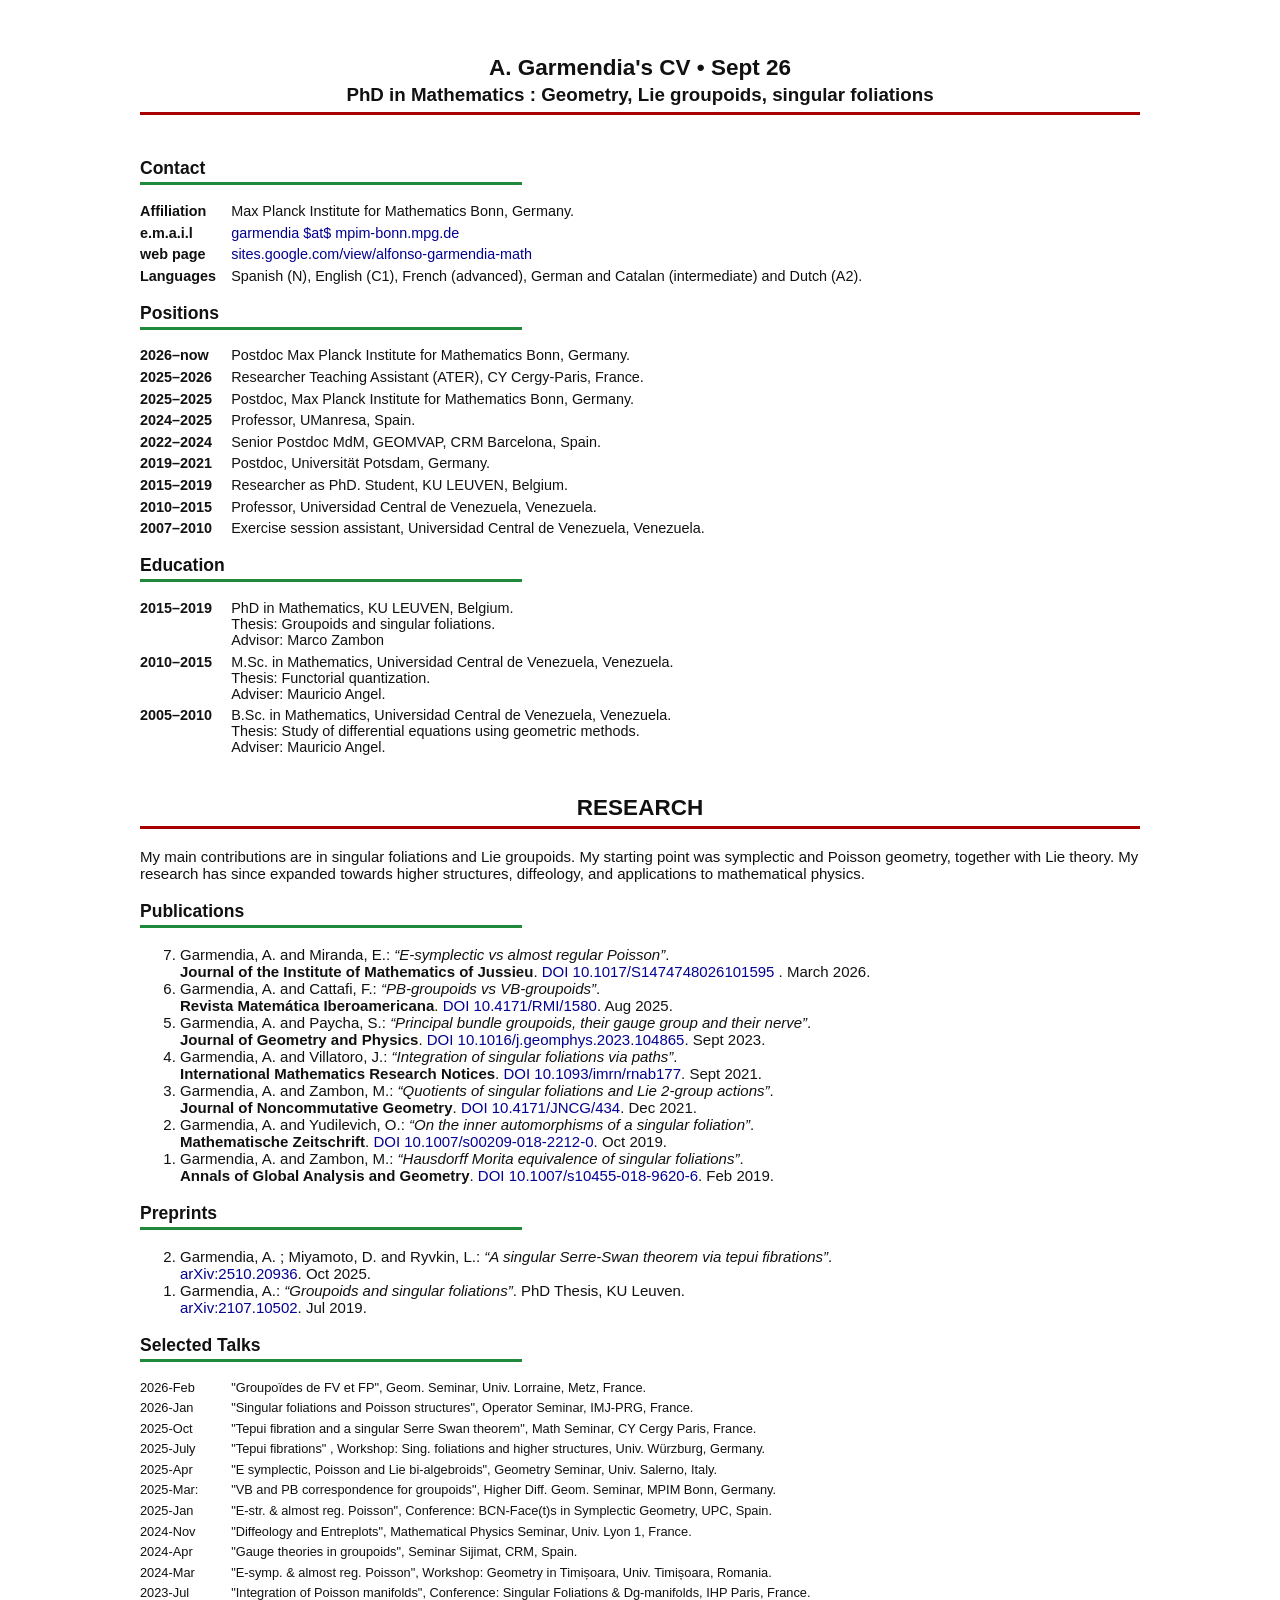
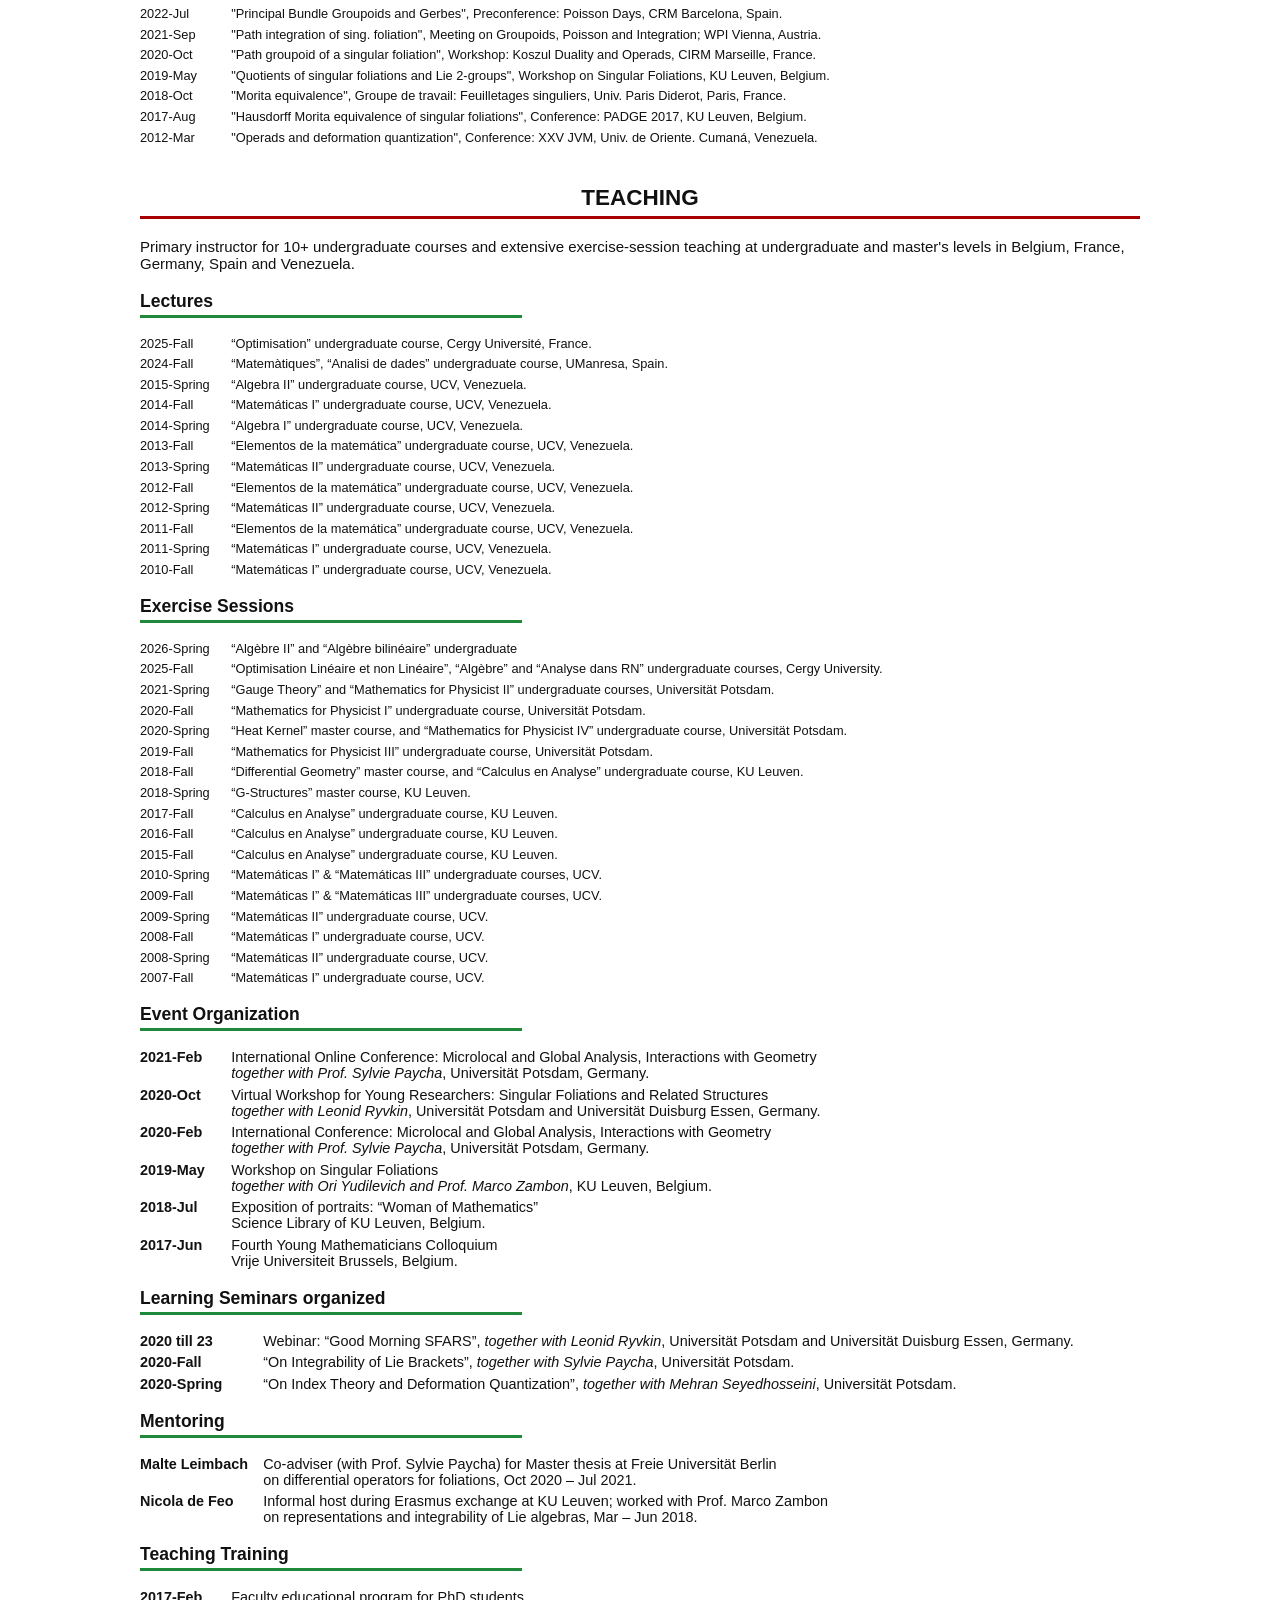
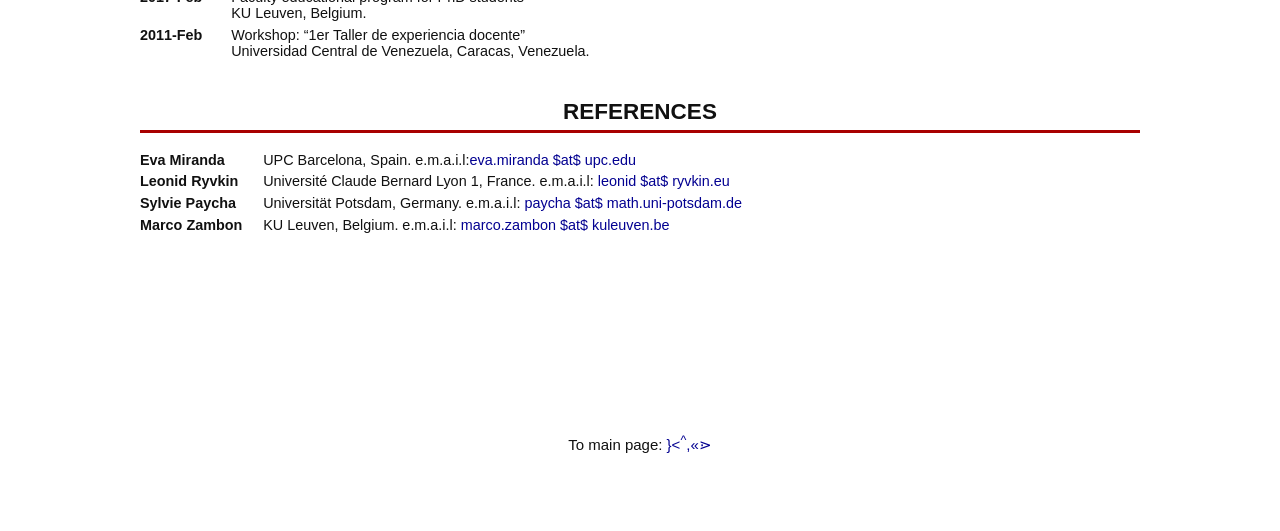
<file: cv/index.html>
<!DOCTYPE html>
<html lang="en">


<!-- ////////// POSITIONS, EDUCATION, RESEARCH, PREPRINTS, TALKS ////////// -->
  <head>
	<link rel="stylesheet" href="../styles/cvstyles.css">
    <meta charset="utf-8">
    <meta name="author" content="CV A. Garmendia">
    <meta name="description" content="A. Garmendia's cv">
	<meta name="viewport" content="width=device-width, initial-scale=1.0">
    <title>CV A. Garmendia</title>
    <style>
    	@media print {
    	.page-break {
    	page-break-after: always; 
    	break-before: page;        
    	}
    	.no-break {
    	break-inside: avoid;
    	page-break-inside: avoid; 
    	}
    	.page-end {
        display: none;
    	}
    	}
    </style> <!-- /A1\SOL/\f0-M\n5/DAY-->
  </head>
  
  <body>
    
    <header>
      <div class="htaco">
      <!--	<div style="margin-top: 20px;"></div>
       	<hr style="border: 2px solid var(--col); width: 100%;"> -->
      	<h2 class="bhsec">
	A. Garmendia's CV • Sept 26 <br>
			<small> PhD in Mathematics :<br class="mob"> Geometry, Lie groupoids, singular foliations </small> 
		</h2>
      </div>
    </header>
    
    <main>
    	
 <div style="margin-top: -10px;"></div>
 <div class="taco">


<!-- ////////// CONTACT ////////// -->
	 
	 <h3 class="hsec">Contact</h3>
	<dl class="cvlist">
		 
		<dt>Affiliation</dt>
		<dd>Max Planck Institute for Mathematics Bonn, Germany.</dd>
			
		<dt>e.m.a.i.l</dt>
		<dd style="color:var(--lcol)">garmendia $at$ mpim-bonn.mpg.de</dd>
			
		<dt>web page</dt>
		<dd><a href="https://sites.google.com/view/alfonso-garmendia-math">sites.google.com/view/alfonso-garmendia-math</a></dd>

		<dt>Languages</dt>
		<dd>Spanish (N), English (C1), French (advanced), German and Catalan (intermediate) and Dutch (A2).</dd>
		
	
	</dl>

<!-- ////////// POSITIONS ////////// -->
	 
<h3 class="hsec">Positions</h3>
	<dl class="cvlist">
		 
		<dt>2026–now </dt>
		<dd> Postdoc Max Planck Institute for Mathematics Bonn, Germany.</dd>
			
		<dt>2025–2026</dt>
		<dd>Researcher Teaching Assistant (ATER), CY Cergy-Paris, France.</dd>
			
		<dt>2025–2025</dt>
		<dd>Postdoc, Max Planck Institute for Mathematics Bonn, Germany.</dd>
		
		<dt>2024–2025</dt>
		<dd>Professor, UManresa, Spain.</dd>
		
		<dt>2022–2024</dt>
		<dd>Senior Postdoc MdM, GEOMVAP, CRM Barcelona, Spain.</dd>
		
		<dt>2019–2021</dt>
		<dd>Postdoc, Universität Potsdam, Germany.</dd>
		
		<dt>2015–2019</dt>
		<dd>Researcher as PhD. Student, KU LEUVEN, Belgium.</dd>
		
		<dt>2010–2015</dt>
		<dd>Professor, Universidad Central de Venezuela, Venezuela.</dd>
		
		<dt>2007–2010</dt>
		<dd>Exercise session assistant, Universidad Central de Venezuela, Venezuela.</dd>
	
	</dl>


<!-- ////////// EDUCATION ////////// -->
	 
<h3 class="hsec">Education</h3>
	<dl class="cvlist">
		
		<dt>2015–2019</dt>
		<dd>PhD in Mathematics, KU LEUVEN, Belgium.<br>
			Thesis: Groupoids and singular foliations.<br>
			Advisor: Marco Zambon
		</dd>
				
		<dt>2010–2015</dt>
		<dd>M.Sc. in Mathematics, Universidad Central de Venezuela, Venezuela.<br>
		Thesis: Functorial quantization.<br>
			Adviser: Mauricio Angel.
		</dd>
							
		<dt>2005–2010</dt>
		<dd>B.Sc. in Mathematics, Universidad Central de Venezuela, Venezuela.<br>
			Thesis: Study of differential equations using geometric methods.<br>
			Adviser: Mauricio Angel.
		</dd>
					
	</dl>


<!-- ////////// RESEARCH ////////// -->
 
<div class="no-break">		    
 
 <h2 class="bhsec">RESEARCH</h2>
 	
 <p>My main contributions are in singular foliations and Lie groupoids. My starting point was symplectic and Poisson geometry, together with Lie theory.<br class="mob"> My research has since expanded towards higher structures, diffeology, and applications to mathematical physics.</p>
	
 	<h3 class="hsec"> Publications</h3>
 		<ol reversed>
		 
			<li>Garmendia, A. and Miranda, E.: <i>“E-symplectic vs almost regular Poisson”</i>. <br>
				<strong>Journal of the Institute of Mathematics of Jussieu</strong>.<br class="mob">
 				<a href="https://doi.org/10.1017/S1474748026101595"> DOI 10.1017/S1474748026101595  </a>.  March 2026.
 			</li>
			
 			<li>Garmendia, A. and Cattafi, F.: <i>“PB-groupoids vs VB-groupoids”</i>. <br>
				<strong>Revista Matemática Iberoamericana</strong>.<br class="mob">
 				<a href="https://ems.press/journals/rmi/articles/14299013"> DOI 10.4171/RMI/1580</a>. Aug 2025.
 			</li>
			
 			<li>Garmendia, A. and Paycha, S.: <i>“Principal bundle groupoids, their gauge group and their nerve”</i>. <br>
 				<strong>Journal of Geometry and Physics</strong>.<br class="mob">
 				<a href="https://doi.org/10.1016/j.geomphys.2023.104865" target="_blank">DOI 10.1016/j.geomphys.2023.104865</a>. Sept 2023.
 			</li>
			
 			<li>Garmendia, A. and Villatoro, J.: <i>“Integration of singular foliations via paths”</i>. <br>
 				<strong>International Mathematics Research Notices</strong>.<br class="mob">
 				<a href="https://doi.org/10.1093/imrn/rnab177" target="_blank">DOI 10.1093/imrn/rnab177</a>. Sept 2021.
 			</li>
			
 			<li>Garmendia, A. and Zambon, M.: <i>“Quotients of singular foliations and Lie 2-group actions”</i>.<br> 
 				<strong>Journal of Noncommutative Geometry</strong>.<br class="mob">
				<a href="https://ems.press/journals/jncg/articles/3769636" target="_blank">DOI 10.4171/JNCG/434</a>. Dec 2021.
 			</li>
			
			
 			<li>Garmendia, A. and Yudilevich, O.: <i>“On the inner automorphisms of a singular foliation”</i>. <br>
 				<strong>Mathematische Zeitschrift</strong>.<br class="mob"> <a href="https://doi.org/10.1007/s00209-018-2212-0" target="_blank">DOI 10.1007/s00209-018-2212-0</a>. Oct 2019.
 			</li>
			
 			<li>Garmendia, A. and Zambon, M.: <i>“Hausdorff Morita equivalence of singular foliations”</i>. <br>
 				<strong>Annals of Global Analysis and Geometry</strong>.<br class="mob">
				<a href="https://doi.org/10.1007/s10455-018-9620-6" target="_blank">DOI 10.1007/s10455-018-9620-6</a>. Feb 2019.
 			</li>
		
 		</ol>

<!-- ////////// PREPRINTS ////////// -->
	 
 	<h3 class="hsec">Preprints</h3>
 		<ol reversed>
		 
			<li>Garmendia, A. ; Miyamoto, D. and Ryvkin, L.: <i>“A singular Serre-Swan theorem via tepui fibrations”</i>. <br>
 				<a href="https://arxiv.org/abs/2510.20936" target="_blank">arXiv:2510.20936</a>. Oct 2025.
 			</li>
			
 			<li>Garmendia, A.: <i>“Groupoids and singular foliations”</i>. PhD Thesis, KU Leuven. <br>
 				<a href="https://arxiv.org/abs/2107.10502" target="_blank">arXiv:2107.10502</a>. Jul 2019.
 			</li>
		
 		</ol>
</div>
<!-- ////////// TALKS ////////// -->
	
<h3 class="hsec">Selected Talks</h3>
 	<dl class="scvlist">
		
		<dt>2026-Feb</dt>
		<dd>"Groupoïdes de FV et FP", Geom. Seminar, Univ. Lorraine, Metz, France.</dd>
		
		<dt>2026-Jan</dt>
		<dd>"Singular foliations and Poisson structures", Operator Seminar, IMJ-PRG, France.</dd>

		<dt>2025-Oct</dt>
		<dd>"Tepui fibration and a singular Serre Swan theorem", Math Seminar, CY Cergy Paris, France.</dd>
		
       <!-- <dt>2025-Aug: Tepui fibration: Fibrations whose fibers jump dimension and with a notion of smoothness</dt>
		<dd> Higher Differential Geometry Seminar, MPIM Bonn, Germany.</dd> -->
		
		<dt>2025-July </dt>
		<dd>"Tepui fibrations" , Workshop: Sing. foliations and higher structures, Univ. Würzburg, Germany.</dd>
		
	<!--	<dt>2025-May</dt>
 		<dd> "E symplectic and almost regular Poisson", Symplectic Seminar, Uni Köln, Germany.</dd>
		-->
		
		<dt>2025-Apr</dt>
 		<dd> "E symplectic, Poisson and Lie bi-algebroids", Geometry Seminar, Univ. Salerno, Italy.</dd>
 					
 		<dt>2025-Mar:</dt>
 		<dd>"VB and PB correspondence for groupoids", Higher Diff. Geom. Seminar, MPIM Bonn, Germany.</dd>
 			
 	    <dt>2025-Jan</dt>
 		<dd>"E-str. & almost reg. Poisson", Conference: BCN-Face(t)s in Symplectic Geometry, UPC, Spain.</dd>
 				
 		<dt>2024-Nov</dt>
 		<dd>"Diffeology and Entreplots", Mathematical Physics Seminar, Univ. Lyon 1, France.</dd>
 					
	<dt>2024-Apr</dt>
 		<dd>"Gauge theories in groupoids", Seminar Sijimat, CRM, Spain.</dd>
 						
  	<!--		<dt>2024-Mar: E-symplectic and almost regular Poisson</dt>
 		<dd>b-Day, Universitat Politècnica de Catalunya, Spain.</dd> 
		-->
 							
 		<dt>2024-Mar</dt>
 		<dd>"E-symp. & almost reg. Poisson", Workshop: Geometry in Timișoara, Univ. Timișoara, Romania.</dd>
 						
 		<dt>2023-Jul</dt>
 		<dd>"Integration of Poisson manifolds", Conference: Singular Foliations & Dg-manifolds, IHP Paris, France.</dd>
 									
 	<!--	<dt>2023-Jan: Groupoids and Deformation quantization</dt>
 		<dd>44th Winter School on Geometry and Physics, Srní, Czech Republic.</dd> -->
 										
 		<dt>2022-Jul</dt>
 		<dd>"Principal Bundle Groupoids and Gerbes", Preconference: Poisson Days, CRM Barcelona, Spain.</dd>

 		<dt>2021-Sep </dt>
 		<dd>"Path integration of sing. foliation", Meeting on Groupoids, Poisson and Integration; WPI Vienna, Austria.</dd>
 												
 		<dt>2020-Oct</dt>
 		<dd>"Path groupoid of a singular foliation", Workshop: Koszul Duality and Operads, CIRM Marseille, France.</dd>
																		
 		<dt>2019-May</dt>
 		<dd>"Quotients of singular foliations and Lie 2-groups", Workshop on Singular Foliations, KU Leuven, Belgium.</dd>
 															
 		<dt>2018-Oct</dt>
 		<dd>"Morita equivalence", Groupe de travail: Feuilletages singuliers, Univ. Paris Diderot, Paris, France.</dd>
 																
 		<dt>2017-Aug</dt>
 		<dd>"Hausdorff Morita equivalence of singular foliations", Conference: PADGE 2017, KU Leuven, Belgium.</dd>

		<dt>2012-Mar</dt>
		<dd> "Operads and deformation quantization", Conference: XXV JVM, Univ. de Oriente. Cumaná, Venezuela. </dd>
		
	</dl>

 <!-- ========== TEACH ========== -->
<div class="no-break">
<!-- <div class="page-break"></div> -->
		 
 <h2 class="bhsec">TEACHING</h2>
	 
 	<p>Primary instructor for 10+ undergraduate courses and extensive exercise-session teaching at undergraduate and master's levels in Belgium, France, Germany, Spain and Venezuela.</p>
 	
 	<h3 class="hsec">Lectures</h3>
 		<dl class="scvlist">
		 
			<dt>2025-Fall</dt><dd>“Optimisation” undergraduate course, Cergy Université, France.</dd>
 			<dt>2024-Fall</dt><dd>“Matemàtiques”, “Analisi de dades” undergraduate course, UManresa, Spain.</dd>
 			<dt>2015-Spring</dt><dd>“Algebra II” undergraduate course, UCV, Venezuela.</dd>
 			<dt>2014-Fall</dt><dd>“Matemáticas I” undergraduate course, UCV, Venezuela.</dd>
 			<dt>2014-Spring</dt><dd>“Algebra I” undergraduate course, UCV, Venezuela.</dd>
 			<dt>2013-Fall</dt><dd>“Elementos de la matemática” undergraduate course, UCV, Venezuela.</dd>
 			<dt>2013-Spring</dt><dd>“Matemáticas II” undergraduate course, UCV, Venezuela.</dd>
 			<dt>2012-Fall</dt><dd>“Elementos de la matemática” undergraduate course, UCV, Venezuela.</dd>
 			<dt>2012-Spring</dt><dd>“Matemáticas II” undergraduate course, UCV, Venezuela.</dd>
 			<dt>2011-Fall</dt><dd>“Elementos de la matemática” undergraduate course, UCV, Venezuela.</dd>
 			<dt>2011-Spring</dt><dd>“Matemáticas I” undergraduate course, UCV, Venezuela.</dd>
 			<dt>2010-Fall</dt><dd>“Matemáticas I” undergraduate course, UCV, Venezuela.</dd>
		
		</dl>
</div>
 	<h3 class="hsec">Exercise Sessions</h3>

 		<dl class="scvlist">
		 
			<dt>2026-Spring</dt><dd> “Algèbre II” and “Algèbre bilinéaire” undergraduate </dd>
			<dt>2025-Fall</dt><dd>“Optimisation Linéaire et non Linéaire”, “Algèbre” and “Analyse dans RN” undergraduate courses, Cergy University. </dd>
 			<dt>2021-Spring</dt><dd>“Gauge Theory” and “Mathematics for Physicist II” undergraduate courses, Universität Potsdam.</dd>
 			<dt>2020-Fall</dt><dd>“Mathematics for Physicist I” undergraduate course, Universität Potsdam.</dd>
 			<dt>2020-Spring</dt><dd>“Heat Kernel” master course, and “Mathematics for Physicist IV” undergraduate course, Universität Potsdam.</dd>
 			<dt>2019-Fall</dt><dd>“Mathematics for Physicist III” undergraduate course, Universität Potsdam.</dd>
 			<dt>2018-Fall</dt><dd>“Differential Geometry” master course, and “Calculus en Analyse” undergraduate course, KU Leuven.</dd>
 			<dt>2018-Spring</dt><dd>“G-Structures” master course, KU Leuven.</dd>
 			<dt>2017-Fall</dt><dd>“Calculus en Analyse” undergraduate course, KU Leuven.</dd>
 			<dt>2016-Fall</dt><dd>“Calculus en Analyse” undergraduate course, KU Leuven.</dd>
 			<dt>2015-Fall</dt><dd>“Calculus en Analyse” undergraduate course, KU Leuven.</dd>
 			<dt>2010-Spring</dt><dd>“Matemáticas I” & “Matemáticas III” undergraduate courses, UCV.</dd>
 			<dt>2009-Fall</dt><dd>“Matemáticas I” & “Matemáticas III” undergraduate courses, UCV.</dd>
 			<dt>2009-Spring</dt><dd>“Matemáticas II” undergraduate course, UCV.</dd>
 			<dt>2008-Fall</dt><dd>“Matemáticas I” undergraduate course, UCV.</dd>
 			<dt>2008-Spring</dt><dd>“Matemáticas II” undergraduate course, UCV.</dd>
 			<dt>2007-Fall</dt><dd>“Matemáticas I” undergraduate course, UCV.</dd>
		
		</dl>

 	 <div class="no-break">	
 	<h3 class="hsec">Event Organization</h3>
 		<dl class="cvlist">
		 
 			<dt>2021-Feb</dt>
 			<dd>International Online Conference: Microlocal and Global Analysis, Interactions with Geometry<br>
 					<em>together with Prof. Sylvie Paycha</em>, Universität Potsdam, Germany.</dd>
 				
 			<dt>2020-Oct</dt>
 			<dd>Virtual Workshop for Young Researchers: Singular Foliations and Related Structures<br>
 					<em>together with Leonid Ryvkin</em>, Universität Potsdam and Universität Duisburg Essen, Germany.</dd>
 					
 			<dt>2020-Feb</dt>
 			<dd>International Conference: Microlocal and Global Analysis, Interactions with Geometry<br>
 					<em>together with Prof. Sylvie Paycha</em>, Universität Potsdam, Germany.</dd>
 						
 			<dt>2019-May</dt>
 			<dd>Workshop on Singular Foliations<br>
 					<em>together with Ori Yudilevich and Prof. Marco Zambon</em>, KU Leuven, Belgium.</dd>
 							
 			<dt>2018-Jul</dt>
 			<dd>Exposition of portraits: “Woman of Mathematics”<br>
 					Science Library of KU Leuven, Belgium.</dd>
 								
 			<dt>2017-Jun</dt>
 			<dd>Fourth Young Mathematicians Colloquium<br>
 				Vrije Universiteit Brussels, Belgium.</dd>
		
		</dl>
 		</div>

 	 	<div class="no-break">							
 	<h3 class="hsec"> Learning Seminars organized</h3>
 		<dl class="pcvlist">
 		 
			<dt>2020 till 23</dt>
 			<dd>Webinar: “Good Morning SFARS”, <em>together with Leonid Ryvkin</em>, Universität Potsdam and Universität Duisburg Essen, Germany.</dd>
 			<dt>2020-Fall</dt>
 			<dd>“On Integrability of Lie Brackets”, <em>together with Sylvie Paycha</em>, Universität Potsdam.</dd>
 			<dt>2020-Spring</dt>
 			<dd>“On Index Theory and Deformation Quantization”, <em>together with Mehran Seyedhosseini</em>, Universität Potsdam.</dd>
		
		</dl>
 	</div>				
 							
 	 <div class="no-break">							
 	<h3 class="hsec">Mentoring</h3>
 		<dl class="pcvlist">
 		 	
			<dt>Malte Leimbach</dt>
			<dd>Co-adviser (with Prof. Sylvie Paycha) for Master thesis at Freie Universität Berlin <br>
				on differential operators for foliations, Oct 2020 – Jul 2021.</dd>
 									
 			<dt>Nicola de Feo</dt>
 			<dd>Informal host during Erasmus exchange at KU Leuven; worked with Prof. Marco Zambon <br> 
				on representations and integrability of Lie algebras, Mar – Jun 2018.</dd>
		
		</dl>
 	</div>
 							
 	<div class="no-break">						
 	<h3 class="hsec">Teaching Training</h3>
 	<dl class="cvlist">
 		 
		<dt>2017-Feb</dt>
 		<dd>Faculty educational program for PhD students<br>
 				KU Leuven, Belgium.</dd>
 										
 		<dt>2011-Feb</dt>
 		<dd>Workshop: “1er Taller de experiencia docente”<br>
 				Universidad Central de Venezuela, Caracas, Venezuela.</dd>
	
	</dl>
 	</div>					
 									
 <div style="margin-top: 30px;"></div>



<!-- ========== REFERENCES ========== -->
<div class="no-break">
<h2 class="bhsec">REFERENCES</h2>

<div onselectstart="return false" onmousedown="return false">
<dl class="pcvlist">
 		 <!-- 
<dt> Iakovos Androulidakis</dt> <dd> National and Kapodistrian University of Athens, Greece. e.m.a.i.l:<br class="mob"> <span style="color:var(--lcol)"> iandroul $at$ math.uoa $dot$ gr </span> </dd>
<dt> Camille Laurent-Gengoux</dt> <dd> Université de Lorraine, France. e.m.a.i.l:  <br class="mob"> <span style="color:var(--lcol)"> camille.laurent-gengoux $at$ univ-lorraine.fr </span> </dd>
-->
<dt> Eva Miranda</dt> <dd> UPC Barcelona, Spain. e.m.a.i.l:<br class="mob"><span style="color:var(--lcol)">eva.miranda $at$ upc.edu </span> </dd>
<dt>Leonid Ryvkin</dt> <dd>Université Claude Bernard Lyon 1, France. e.m.a.i.l:<br class="mob"> <span style="color:var(--lcol)">leonid $at$ ryvkin.eu </span></dd>
<dt>Sylvie Paycha</dt> <dd>Universität Potsdam, Germany. e.m.a.i.l: <br class="mob"> <span style="color:var(--lcol)">paycha $at$ math.uni-potsdam.de </span></dd>
<!-- 
<dt> Georges Skandalis</dt><dd> Université Paris Diderot, France. e.m_a_i_l:<br class="mob"> <span style="color:var(--lcol)"> skandalis $at$ math.univ-paris-diderot.fr </span> </dd> 
-->
<dt>Marco Zambon</dt><dd> KU Leuven, Belgium. e.m.a.i.l:<br class="mob"> <span style="color:var(--lcol)"> marco.zambon $at$ kuleuven.be </span></dd>
	
</dl>
</div>
</div>


<footer class="page-end">
    To main page: <a href="https://sites.google.com/view/alfonso-garmendia-math/garmendia-home">  }<<sup>^</sup>,«⋗ </a>
	</footer>
  
</main>
</body>
</html> 

















<!-- /A1\SOL/\f0-M\n5/DAY-->
</file>
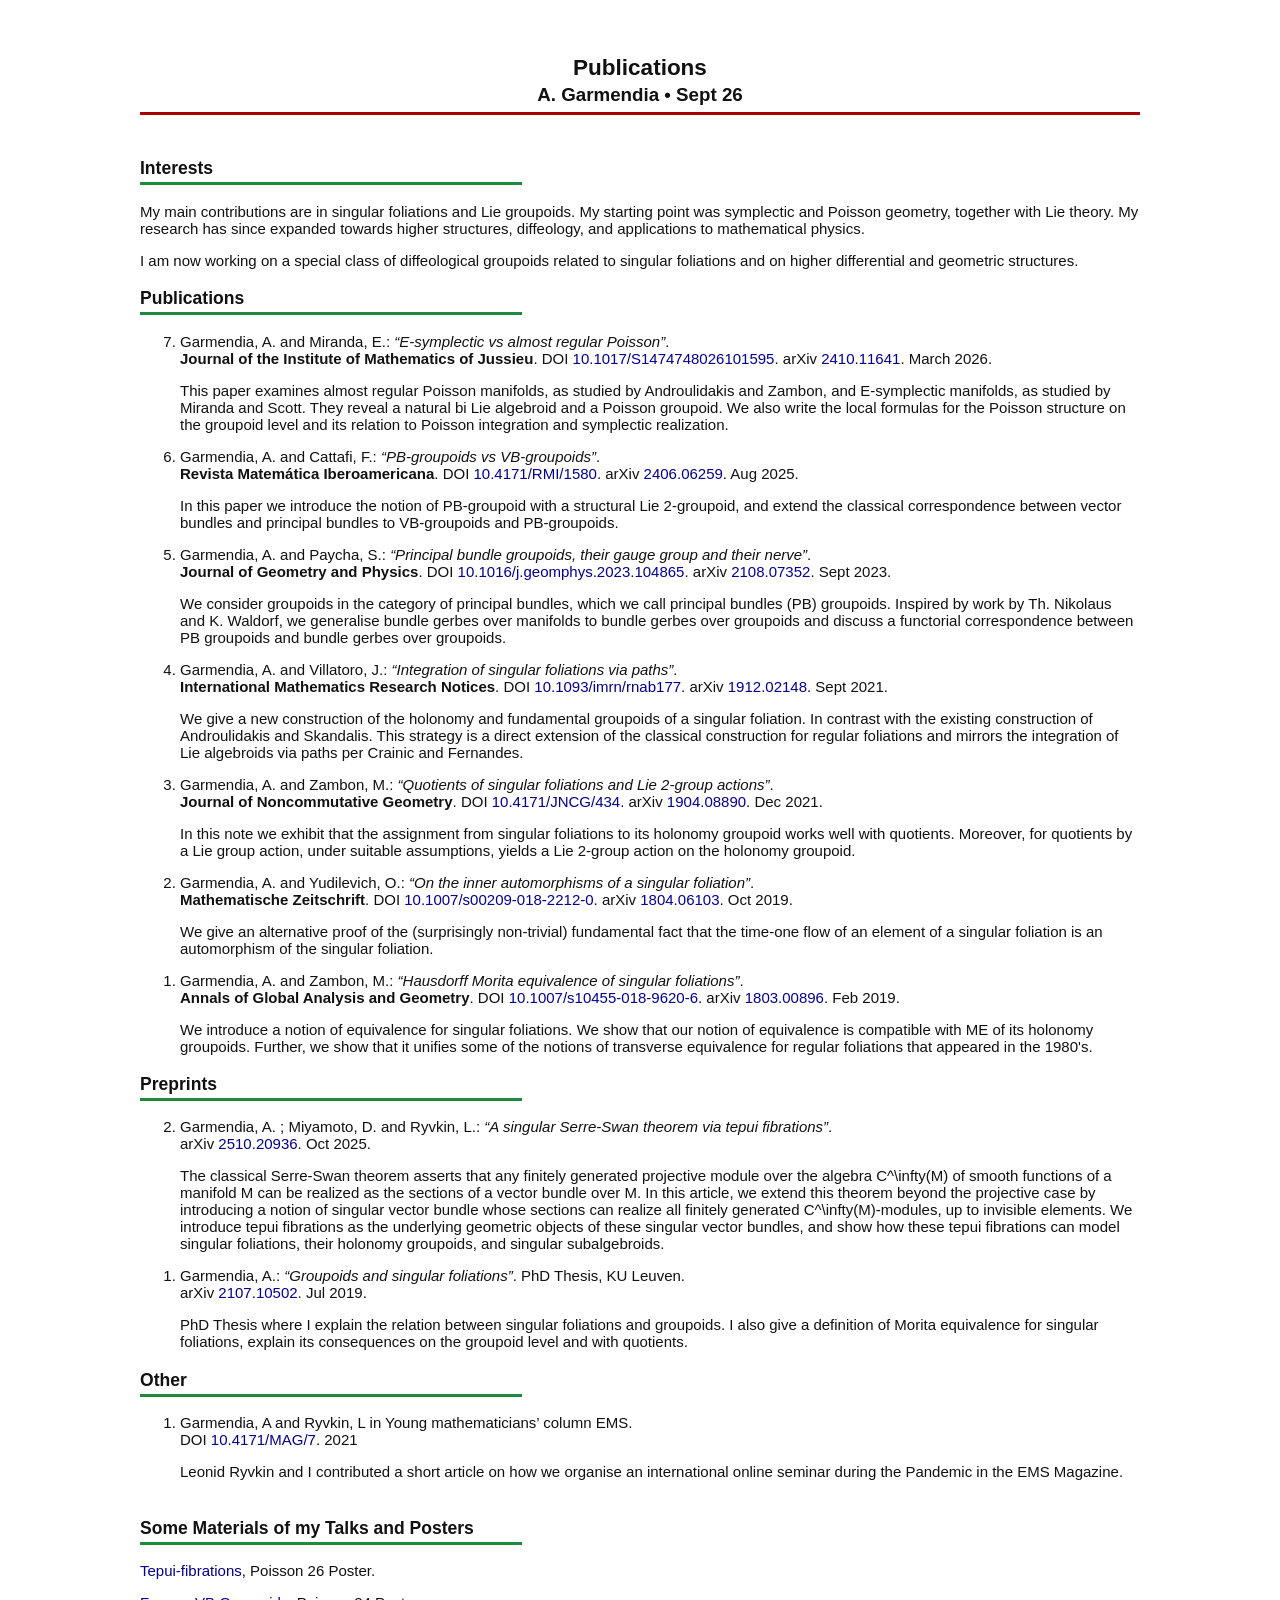
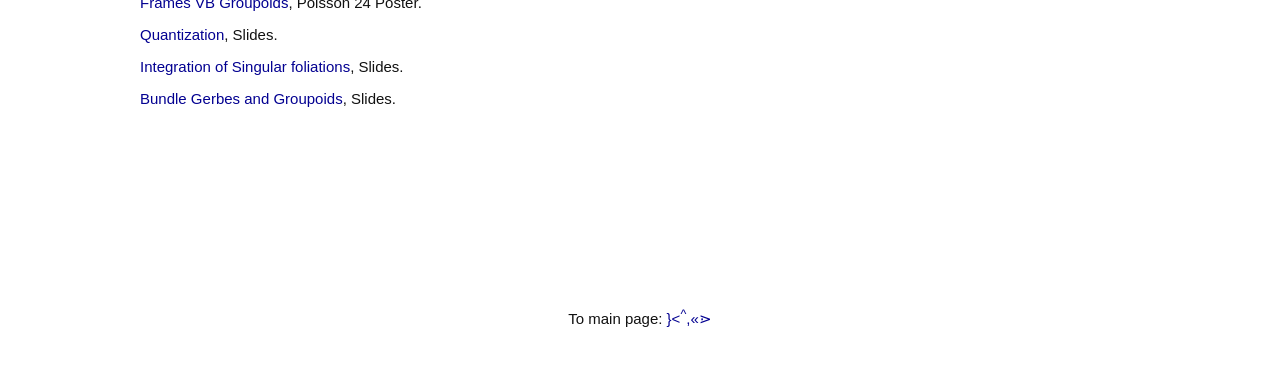
<file: pub/index.html>
<!DOCTYPE html>
<html lang="en">

  <head>
	<link rel="stylesheet" href="../styles/cvstyles.css">
    <meta charset="utf-8">
	<meta name="viewport" content="width=device-width, initial-scale=1.0">
    <meta name="author" content="CV Alfonso Garmendia">
    <meta name="description" content="Alfonso Garmendia's cv">
    <title>Pub. Garmendia</title>
    <style>
    	@media print {
    	.page-break {
    	page-break-after: always; 
    	break-before: page;        
    	}
    	.no-break {
    	break-inside: avoid;
    	page-break-inside: avoid; 
    	}
    	.page-end {
        display: none;
    	}
		.taconp {
        display: none;
    	}
    	}
    </style> <!-- /A1\SOL/\f0-M\n5/DAY-->
  </head>
  
  <body>
    
    <header>
      <div class="htaco">
      <!--	<div style="margin-top: 20px;"></div>
       	<hr style="border: 2px solid var(--col); width: 100%;"> -->
      	<h2 class="bhsec">
			Publications  <br>
			<small> A. Garmendia • Sept 26 </small> 
		</h2>
      </div>
    </header>
    
    <main>
    	
 <div style="margin-top: -10px;"></div>
 <div class="taco">
 
 <h3 class="hsec">Interests</h3>
	<p>My main contributions are in singular foliations and Lie groupoids. My starting point was symplectic and Poisson geometry, together with Lie theory. My research has since expanded towards higher structures, diffeology, and applications to mathematical physics.</p>
	<p>I am now working on a special class of diffeological groupoids related to singular foliations and on higher differential and geometric structures.</p>
	 
 <h3 class="hsec"> Publications</h3>
 	<ol reversed>
		 
		<li>Garmendia, A. and Miranda, E.: <i>“E-symplectic vs almost regular Poisson”</i>. <br>
			<strong>Journal of the Institute of Mathematics of Jussieu</strong>. <br class="mob">
 			DOI <a href="https://doi.org/10.1017/S1474748026101595">10.1017/S1474748026101595</a>.<br class="mob">
			arXiv <a href="https://arxiv.org/abs/2410.11641">2410.11641</a>. March 2026.
			<p>This paper examines almost regular Poisson manifolds, as studied by Androulidakis and Zambon, and E-symplectic manifolds, as studied by Miranda and Scott. They reveal a natural bi Lie algebroid and a Poisson groupoid. We also write the local formulas for the Poisson structure on the groupoid level and its relation to Poisson integration and symplectic realization.</p>
		</li>
				
      	<li>Garmendia, A. and Cattafi, F.: <i>“PB-groupoids vs VB-groupoids”</i>. <br>
			<strong>Revista Matemática Iberoamericana</strong>.<br class="mob">
 			DOI <a href="https://ems.press/journals/rmi/articles/14299013">10.4171/RMI/1580</a>.<br class="mob">
 			arXiv <a href="https://arxiv.org/abs/2406.06259" target="_blank">2406.06259</a>. Aug 2025.
			<p>In this paper we introduce the notion of PB-groupoid with a structural Lie 2-groupoid, and extend the classical correspondence between vector bundles and principal bundles to VB-groupoids and PB-groupoids. </p>
		</li>
			
 		<li>Garmendia, A. and Paycha, S.: <i>“Principal bundle groupoids, their gauge group and their nerve”</i>. <br>
 			<strong>Journal of Geometry and Physics</strong>.<br class="mob">
 			DOI <a href="https://doi.org/10.1016/j.geomphys.2023.104865" target="_blank">10.1016/j.geomphys.2023.104865</a>.<br class="mob">
			arXiv <a href="https://arxiv.org/abs/2108.07352" target="_blank">2108.07352</a>. Sept 2023. 
			<p>	We consider groupoids in the category of principal bundles, which we call principal bundles (PB) groupoids. Inspired by work by Th. Nikolaus and K. Waldorf, we generalise bundle gerbes over manifolds to bundle gerbes over groupoids and discuss a functorial correspondence between PB groupoids and bundle gerbes over groupoids. </p>
		</li>
			
			
 		<li>Garmendia, A. and Villatoro, J.: <i>“Integration of singular foliations via paths”</i>. <br>
 			<strong>International Mathematics Research Notices</strong>. <br class="mob">
 			DOI <a href="https://doi.org/10.1093/imrn/rnab177" target="_blank">10.1093/imrn/rnab177</a>.<br class="mob">
			arXiv <a href="https://arxiv.org/abs/1912.02148" target="_blank">1912.02148</a>. Sept 2021. 
			<p>We give a new construction of the holonomy and fundamental groupoids of a singular foliation. In contrast with the existing construction of Androulidakis and Skandalis. This strategy is a direct extension of the classical construction for regular foliations and mirrors the integration of Lie algebroids via paths per Crainic and Fernandes. </p>
 		</li>
			
 		<li>Garmendia, A. and Zambon, M.: <i>“Quotients of singular foliations and Lie 2-group actions”</i>.<br> 
			<strong>Journal of Noncommutative Geometry</strong>.<br class="mob">
			DOI <a href="https://ems.press/journals/jncg/articles/3769636" target="_blank">10.4171/JNCG/434</a>.<br class="mob">
			arXiv <a href=" https://arxiv.org/abs/1904.08890" target="_blank">1904.08890</a>. Dec 2021. 
			<p>In this note we exhibit that the assignment from singular foliations to its holonomy groupoid works well with quotients. Moreover, for quotients by a Lie group action, under suitable assumptions, yields a Lie 2-group action on the holonomy groupoid.</p> 			
		</li>			
			
 		<li>Garmendia, A. and Yudilevich, O.: <i>“On the inner automorphisms of a singular foliation”</i>. <br>
 			<strong>Mathematische Zeitschrift</strong>. <br class="mob">
			DOI <a href="https://doi.org/10.1007/s00209-018-2212-0" target="_blank">10.1007/s00209-018-2212-0</a>.<br class="mob">
			arXiv <a href="https://arxiv.org/abs/1804.06103" target="_blank">1804.06103</a>. Oct 2019. 
			<p>We give an alternative proof of the (surprisingly non-trivial) fundamental fact that the time-one flow of an element of a singular foliation is an automorphism of the singular foliation. </p>
 		</li>
			
 		<li>Garmendia, A. and Zambon, M.: <i>“Hausdorff Morita equivalence of singular foliations”</i>. <br>
 			<strong>Annals of Global Analysis and Geometry</strong>.<br class="mob">
			DOI <a href="https://doi.org/10.1007/s10455-018-9620-6" target="_blank">10.1007/s10455-018-9620-6</a>.<br class="mob">
			arXiv <a href="https://arxiv.org/abs/1803.00896" target="_blank">1803.00896</a>. Feb 2019. 
			<p>We introduce a notion of equivalence for singular foliations. We show that our notion of equivalence is compatible with ME of its holonomy groupoids. Further, we show that it unifies some of the notions of transverse equivalence for regular foliations that appeared in the 1980's.  </p>
		</li>		
 	</ol>

<h3 class="hsec">Preprints</h3>
 	<ol reversed>
			
	 	<li>Garmendia, A. ; Miyamoto, D. and Ryvkin, L.: <i>“A singular Serre-Swan theorem via tepui fibrations”</i>. <br>
 			arXiv <a href="https://arxiv.org/abs/2510.20936" target="_blank">2510.20936</a>. Oct 2025.
			<p>The classical Serre-Swan theorem asserts that any finitely generated projective module over the algebra C^\infty(M) of smooth functions of a manifold M can be realized as the sections of a vector bundle over M. In this article, we extend this theorem beyond the projective case by introducing a notion of singular vector bundle whose sections can realize all finitely generated C^\infty(M)-modules, up to invisible elements. We introduce tepui fibrations as the underlying geometric objects of these singular vector bundles, and show how these tepui fibrations can model singular foliations, their holonomy groupoids, and singular subalgebroids.	</p>
 		</li>
			
 		<li>Garmendia, A.: <i>“Groupoids and singular foliations”</i>. PhD Thesis, KU Leuven. <br>
 			arXiv <a href="https://arxiv.org/abs/2107.10502" target="_blank">2107.10502</a>.  Jul 2019. 
			<p>PhD Thesis where I explain the relation between singular foliations and groupoids. I also give a definition of Morita equivalence for singular foliations, explain its consequences on the groupoid level and with quotients.</p>
	 	</li>

	</ol>

	<!-- 	<h3 class="hsec">Work in progress</h3>
 		<ol reversed>
		 	
			<li>Garmendia, A. ; Miyamoto, D. and Ryvkin, L.: <i>“Differentation of tepui groupoids. A correspondence between singular foliations and a specific type of diffeological groupoid”</i>. 
 			</li>
			
 			<li>Garmendia, A. ; Cattafi, F: <i>“On PB Algebroids”</i>. 
			</li>

			<li>Garmendia, A. ; Cattafi, F; Obster, L: <i>“On reduction of PB-groupoids and Bundle gerbes”</i>. 
			</li>

			<li>Garmendia, A. ; Tortorella, A: <i>“On contact, jacobi structuresand almost regular foliations”</i>. 
			</li>
		
 		</ol>
-->
<h3 class="hsec"> Other</h3>
	 
	<ol reversed>
		 	
		<li> Garmendia, A and Ryvkin, L in Young mathematicians’ column EMS. <br>
			DOI <a href="https://doi.org/10.4171/mag/7" target="_blank">10.4171/MAG/7</a>. 2021 
			<p>Leonid Ryvkin and I contributed a short article on how we organise an international online seminar during the Pandemic in the EMS Magazine.</p>
		</li>
		
 		</ol>

 </div>

<div class="taconp">
	<h3 class="hsec">Some Materials of my Talks and Posters</h3>
		
		<p> <a href="../files/tepuipoisson26.pdf" target="_blank" rel="noopener">Tepui-fibrations</a>, Poisson 26 Poster.</p>
  		<p> <a href="../files/post_poi_nap24.pdf" target="_blank" rel="noopener">Frames VB Groupoids</a>, Poisson 24 Poster.</p>
  		<p> <a href="../files/tk_crm_quant23.pdf" target="_blank" rel="noopener">Quantization</a>, Slides.</p>
  		<p> <a href="../files/tk_leon_fol23.pdf" target="_blank" rel="noopener">Integration of Singular foliations</a>, Slides.</p>
  		<p> <a href="../files/tk_leu_pb23.pdf" target="_blank" rel="noopener"> Bundle Gerbes and Groupoids</a>, Slides.</p>	
</div>

<footer class="page-end">
    To main page: <a href="https://sites.google.com/view/alfonso-garmendia-math/garmendia-home"> }<<sup>^</sup>,«⋗ </a>
	</footer>

</main>
</body>
</html> 

















<!-- /A1\SOL/\f0-M\n5/DAY-->
</file>
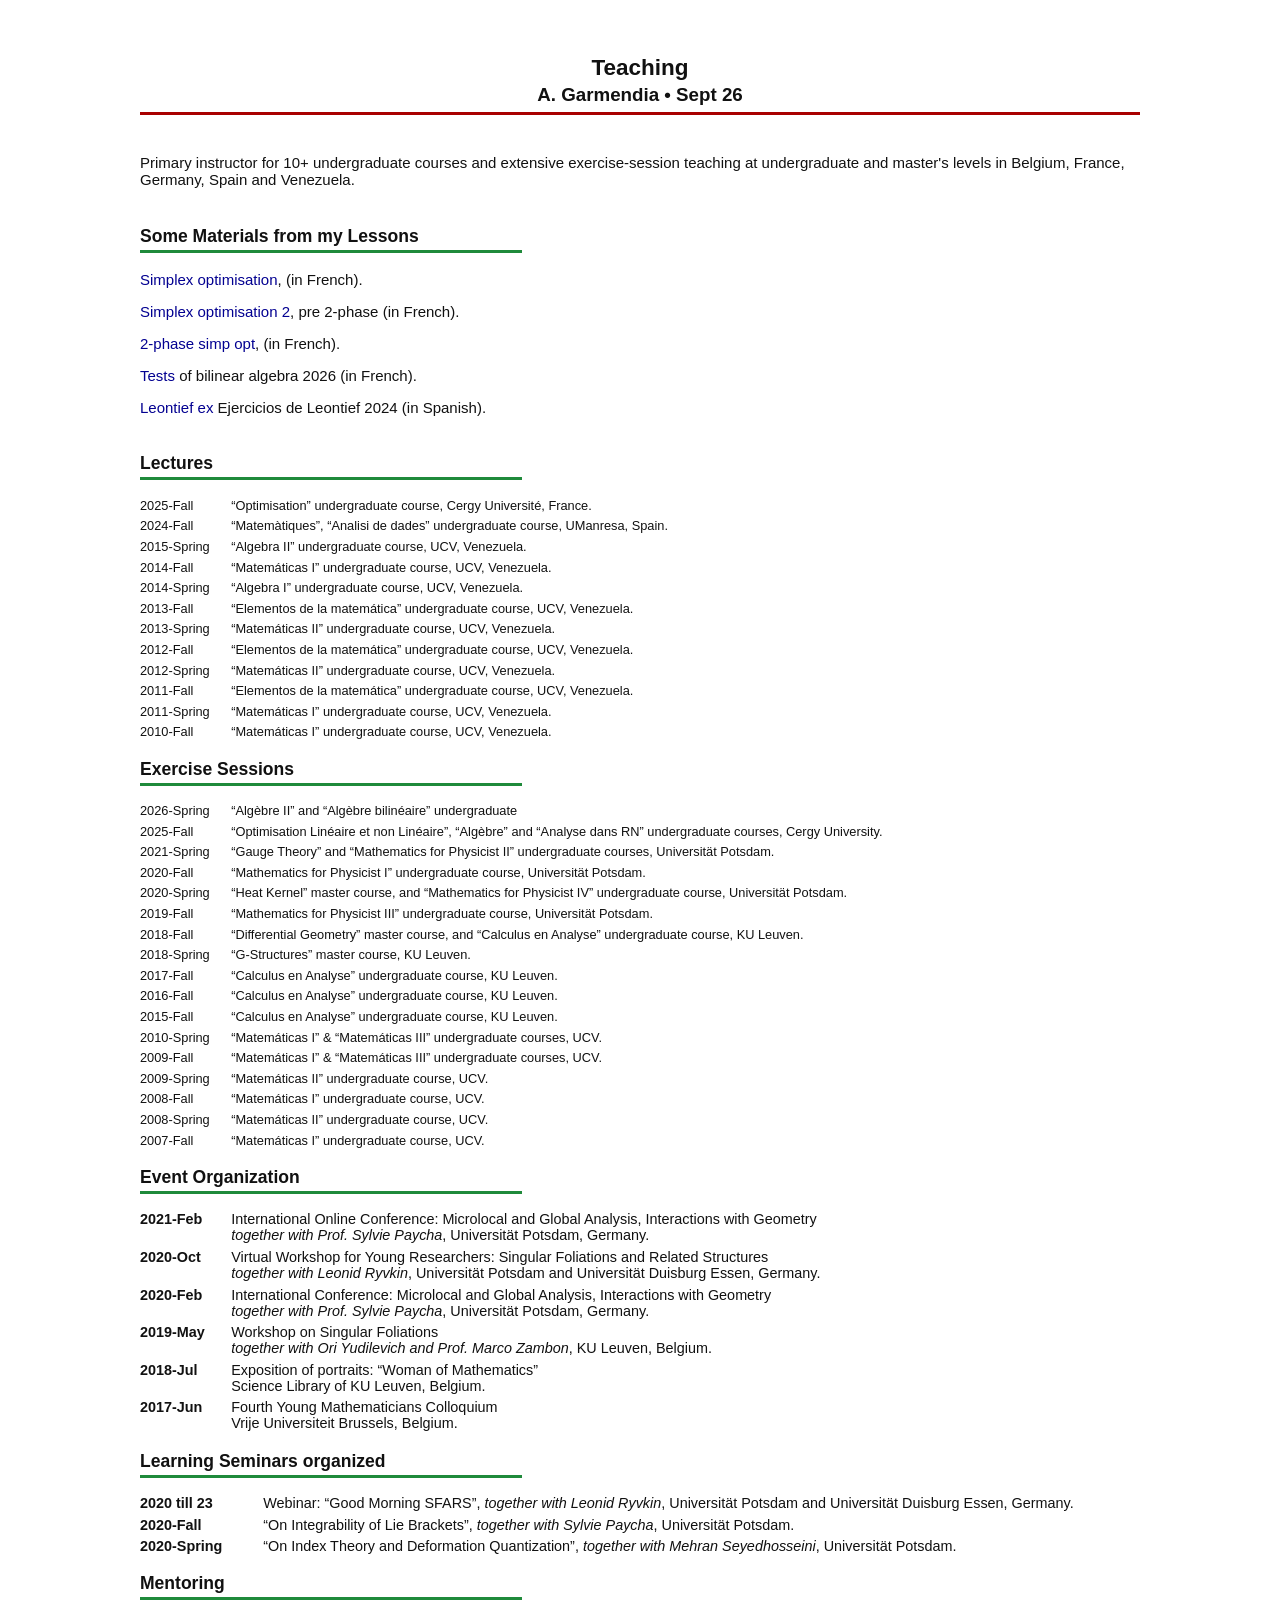
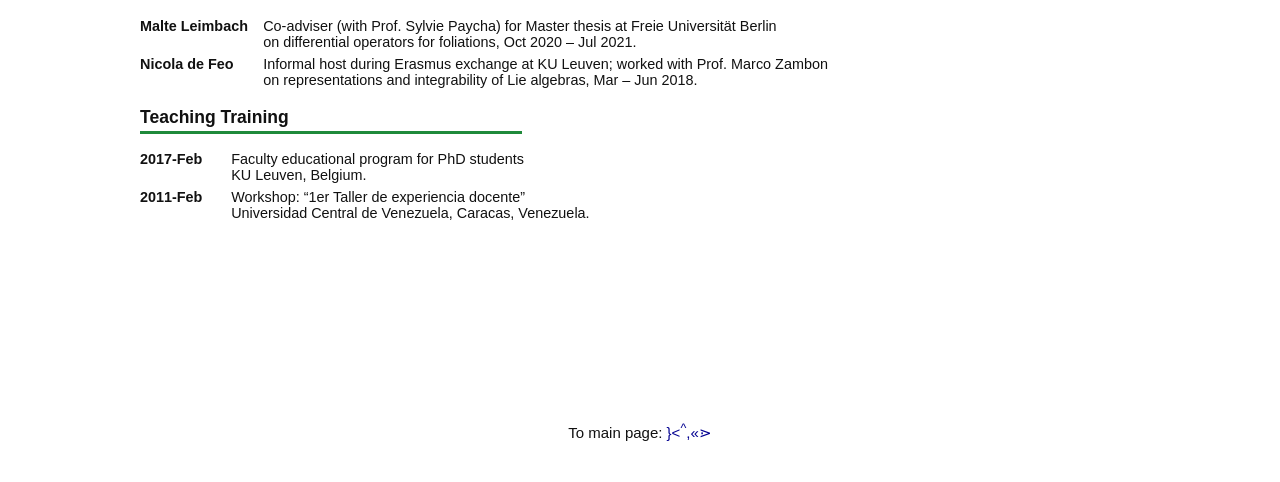
<file: teach/index.html>
<!DOCTYPE html>
<html lang="en">

  <head>
	<link rel="stylesheet" href="../styles/cvstyles.css">
    <meta charset="utf-8">
	<meta name="viewport" content="width=device-width, initial-scale=1.0">
    <meta name="author" content="CV Alfonso Garmendia">
    <meta name="description" content="Garmendia's Teach">
    <title>Teach. Garmendia</title>
    <style>
    	@media print {
    	.page-break {
    	page-break-after: always; 
    	break-before: page;        
    	}
    	.no-break {
    	break-inside: avoid;
    	page-break-inside: avoid; 
    	}
    	.page-end {
        display: none;
    	}
    	.taconp {
        display: none;
    	}
    	}
    </style> <!-- /A1\SOL/\f0-M\n5/DAY-->
  </head>
  
  <body>
    
    <header>
      <div class="htaco">
      <!--	<div style="margin-top: 20px;"></div>
       	<hr style="border: 2px solid var(--col); width: 100%;"> -->
      	<h2 class="bhsec">
			Teaching  <br>
			<small> A. Garmendia • Sept 26 </small> 
		</h2>
      </div>
    </header>
    
    <main>
    	
 <div style="margin-top: -10px;"></div>
 <div class="taco">
 
	 
 	<p>Primary instructor for 10+ undergraduate courses and extensive exercise-session teaching at undergraduate and master's levels in Belgium, France, Germany, Spain and Venezuela.</p>
 </div>
 
 <div class="taconp">
 	
	<h3 class="hsec">Some Materials from my Lessons</h3>
		
		<p> <a href="../files/TableauRegulier.pdf" target="_blank" rel="noopener">Simplex optimisation</a>, (in French).</p>
		<p> <a href="../files/OpLinIneq.pdf" target="_blank" rel="noopener">Simplex optimisation 2</a>, pre 2-phase (in French).</p>
		<p> <a href="../files/2pase.pdf" target="_blank" rel="noopener">2-phase simp opt</a>, (in French).</p>
		<p> <a href="../files/ccalgbi26.pdf" target="_blank" rel="noopener"> Tests </a> of bilinear algebra 2026 (in French). </p>
		<p> <a href="../files/leontief.pdf" target="_blank" rel="noopener"> Leontief ex </a> Ejercicios de Leontief 2024 (in Spanish). </p>
 </div>
 
  <div class="taco">	
 	<h3 class="hsec">Lectures</h3>
 		<dl class="scvlist">
		 
			<dt>2025-Fall</dt><dd>“Optimisation” undergraduate course, Cergy Université, France.</dd>
 			<dt>2024-Fall</dt><dd>“Matemàtiques”, “Analisi de dades” undergraduate course, UManresa, Spain.</dd>
 			<dt>2015-Spring</dt><dd>“Algebra II” undergraduate course, UCV, Venezuela.</dd>
 			<dt>2014-Fall</dt><dd>“Matemáticas I” undergraduate course, UCV, Venezuela.</dd>
 			<dt>2014-Spring</dt><dd>“Algebra I” undergraduate course, UCV, Venezuela.</dd>
 			<dt>2013-Fall</dt><dd>“Elementos de la matemática” undergraduate course, UCV, Venezuela.</dd>
 			<dt>2013-Spring</dt><dd>“Matemáticas II” undergraduate course, UCV, Venezuela.</dd>
 			<dt>2012-Fall</dt><dd>“Elementos de la matemática” undergraduate course, UCV, Venezuela.</dd>
 			<dt>2012-Spring</dt><dd>“Matemáticas II” undergraduate course, UCV, Venezuela.</dd>
 			<dt>2011-Fall</dt><dd>“Elementos de la matemática” undergraduate course, UCV, Venezuela.</dd>
 			<dt>2011-Spring</dt><dd>“Matemáticas I” undergraduate course, UCV, Venezuela.</dd>
 			<dt>2010-Fall</dt><dd>“Matemáticas I” undergraduate course, UCV, Venezuela.</dd>
		
		</dl>

 	<h3 class="hsec">Exercise Sessions</h3>

 		<dl class="scvlist">
		 
			<dt>2026-Spring</dt><dd> “Algèbre II” and “Algèbre bilinéaire” undergraduate </dd>
			<dt>2025-Fall</dt><dd>“Optimisation Linéaire et non Linéaire”, “Algèbre” and “Analyse dans RN” undergraduate courses, Cergy University. </dd>
 			<dt>2021-Spring</dt><dd>“Gauge Theory” and “Mathematics for Physicist II” undergraduate courses, Universität Potsdam.</dd>
 			<dt>2020-Fall</dt><dd>“Mathematics for Physicist I” undergraduate course, Universität Potsdam.</dd>
 			<dt>2020-Spring</dt><dd>“Heat Kernel” master course, and “Mathematics for Physicist IV” undergraduate course, Universität Potsdam.</dd>
 			<dt>2019-Fall</dt><dd>“Mathematics for Physicist III” undergraduate course, Universität Potsdam.</dd>
 			<dt>2018-Fall</dt><dd>“Differential Geometry” master course, and “Calculus en Analyse” undergraduate course, KU Leuven.</dd>
 			<dt>2018-Spring</dt><dd>“G-Structures” master course, KU Leuven.</dd>
 			<dt>2017-Fall</dt><dd>“Calculus en Analyse” undergraduate course, KU Leuven.</dd>
 			<dt>2016-Fall</dt><dd>“Calculus en Analyse” undergraduate course, KU Leuven.</dd>
 			<dt>2015-Fall</dt><dd>“Calculus en Analyse” undergraduate course, KU Leuven.</dd>
 			<dt>2010-Spring</dt><dd>“Matemáticas I” & “Matemáticas III” undergraduate courses, UCV.</dd>
 			<dt>2009-Fall</dt><dd>“Matemáticas I” & “Matemáticas III” undergraduate courses, UCV.</dd>
 			<dt>2009-Spring</dt><dd>“Matemáticas II” undergraduate course, UCV.</dd>
 			<dt>2008-Fall</dt><dd>“Matemáticas I” undergraduate course, UCV.</dd>
 			<dt>2008-Spring</dt><dd>“Matemáticas II” undergraduate course, UCV.</dd>
 			<dt>2007-Fall</dt><dd>“Matemáticas I” undergraduate course, UCV.</dd>
		
		</dl>

 	 <div class="no-break">	
 	<h3 class="hsec">Event Organization</h3>
 		<dl class="cvlist">
		 
 			<dt>2021-Feb</dt>
 			<dd>International Online Conference: Microlocal and Global Analysis, Interactions with Geometry<br>
 					<em>together with Prof. Sylvie Paycha</em>, Universität Potsdam, Germany.</dd>
 				
 			<dt>2020-Oct</dt>
 			<dd>Virtual Workshop for Young Researchers: Singular Foliations and Related Structures<br>
 					<em>together with Leonid Ryvkin</em>, Universität Potsdam and Universität Duisburg Essen, Germany.</dd>
 					
 			<dt>2020-Feb</dt>
 			<dd>International Conference: Microlocal and Global Analysis, Interactions with Geometry<br>
 					<em>together with Prof. Sylvie Paycha</em>, Universität Potsdam, Germany.</dd>
 						
 			<dt>2019-May</dt>
 			<dd>Workshop on Singular Foliations<br>
 					<em>together with Ori Yudilevich and Prof. Marco Zambon</em>, KU Leuven, Belgium.</dd>
 							
 			<dt>2018-Jul</dt>
 			<dd>Exposition of portraits: “Woman of Mathematics”<br>
 					Science Library of KU Leuven, Belgium.</dd>
 								
 			<dt>2017-Jun</dt>
 			<dd>Fourth Young Mathematicians Colloquium<br>
 				Vrije Universiteit Brussels, Belgium.</dd>
		
		</dl>
 		</div>

 	 	<div class="no-break">							
 	<h3 class="hsec"> Learning Seminars organized</h3>
 		<dl class="pcvlist">
 		 
			<dt>2020 till 23</dt>
 			<dd>Webinar: “Good Morning SFARS”, <em>together with Leonid Ryvkin</em>, Universität Potsdam and Universität Duisburg Essen, Germany.</dd>
 			<dt>2020-Fall</dt>
 			<dd>“On Integrability of Lie Brackets”, <em>together with Sylvie Paycha</em>, Universität Potsdam.</dd>
 			<dt>2020-Spring</dt>
 			<dd>“On Index Theory and Deformation Quantization”, <em>together with Mehran Seyedhosseini</em>, Universität Potsdam.</dd>
		
		</dl>
 	</div>				
 							
 	 <div class="no-break">							
 	<h3 class="hsec">Mentoring</h3>
 		<dl class="pcvlist">
 		 	
			<dt>Malte Leimbach</dt>
			<dd>Co-adviser (with Prof. Sylvie Paycha) for Master thesis at Freie Universität Berlin <br>
				on differential operators for foliations, Oct 2020 – Jul 2021.</dd>
 									
 			<dt>Nicola de Feo</dt>
 			<dd>Informal host during Erasmus exchange at KU Leuven; worked with Prof. Marco Zambon <br> 
				on representations and integrability of Lie algebras, Mar – Jun 2018.</dd>
		
		</dl>
 	</div>
 							
 	<div class="no-break">						
 	<h3 class="hsec">Teaching Training</h3>
 	<dl class="cvlist">
 		 
		<dt>2017-Feb</dt>
 		<dd>Faculty educational program for PhD students<br>
 				KU Leuven, Belgium.</dd>
 										
 		<dt>2011-Feb</dt>
 		<dd>Workshop: “1er Taller de experiencia docente”<br>
 				Universidad Central de Venezuela, Caracas, Venezuela.</dd>
	
	</dl>
 	</div>					
 									
 <div style="margin-top: 30px;"></div>
</div>

<footer class="page-end">
    To main page: <a href="https://sites.google.com/view/alfonso-garmendia-math/garmendia-home">  }<<sup>^</sup>,«⋗ </a>
	</footer>
  
</main>
</body>
</html> 

















<!-- /A1\SOL/\f0-M\n5/DAY-->
</file>
<file: styles/cvstyles.css>
:root {
    --col: #1F8A3B;
    --bcol: #a80000;
    --lcol: #030191;
}

body {
    margin: 0 auto;
    font-family: Arial, Helvetica, sans-serif;
    color: #111111;
    font-size: 15px;
    display: flex;
    flex-direction: column;
}

.htaco {
    width: 100%;
    max-width: 1000px;
    margin: auto;
    vertical-align: middle;
    text-align: center
}

.taco {
    width: 100%;
    max-width: 1000px;
    margin: auto;
    margin-bottom: 1cm;
}

.taconp {
    width: 100%;
    max-width: 1000px;
    margin: auto;
    margin-bottom: 1cm;
}

/* .hsec {
    margin-top: 1.2rem;
    color: #111;
    text-decoration: underline;
    text-decoration-color: var(--col);
}*/

.hsec {
    margin-top: 1.2rem;
    color: #111;
    border-bottom: 3px solid var(--col);
    padding-bottom: 3px;
    width: 38.2%;
}

.bhsec {
    margin-top: 2.5rem;
    margin-bottom: 1.2rem;
    color: #111;
    border-bottom: 3px solid var(--bcol);
    padding-bottom: 5px;
    text-align: center
}

a {
    color: var(--lcol);
    text-decoration: none;
    transition: color 0.5s;
}

a:hover {
    color: #014991;
}

/* Navigation */

nav {
    display: flex;
    gap: 10px;
}


header a {
    font-size: larger;
    padding: 0 15px 0;
    margin: 0 auto auto auto;
    line-height: 2;
}

header h1 a {
    padding: 0;
}

header {
    padding: 15px;
}

figure {
   margin: 1em auto;
}

.cvlist {
    font-size: 0.9rem;
    display: grid;
    grid-template-columns: 5rem 1fr;
    column-gap: 0.7rem;
    row-gap: 0.35rem;
}


.scvlist {
    font-size: 0.8rem;
    display: grid;
    grid-template-columns: 5rem 1fr;
    column-gap: 0.7rem;
    row-gap: 0.35rem;
}

.cvlist dt,
.pcvlist dt {
    font-weight: 600;
}

.pcvlist {
    font-size: 0.9rem;
    display: grid;
    grid-template-columns: 7rem 1fr;
    column-gap: 0.7rem;
    row-gap: 0.35rem;
}


.cvlist dd,
.scvlist dd,
.pcvlist dd {
    margin: 0;
}


.mob {
  display: none;
}

.page-end {
    margin-top: 200px;
    padding-bottom: 40px;
    text-align: center;
}

@media (max-width: 600px) {
    .taco {
        width: calc(100% - 16px);
        padding: 0 8px;
    }
    .taconp {
        width: calc(100% - 16px);
        padding: 0 8px;
    }

    .mob {
    display: block;
    }
}
</file>
